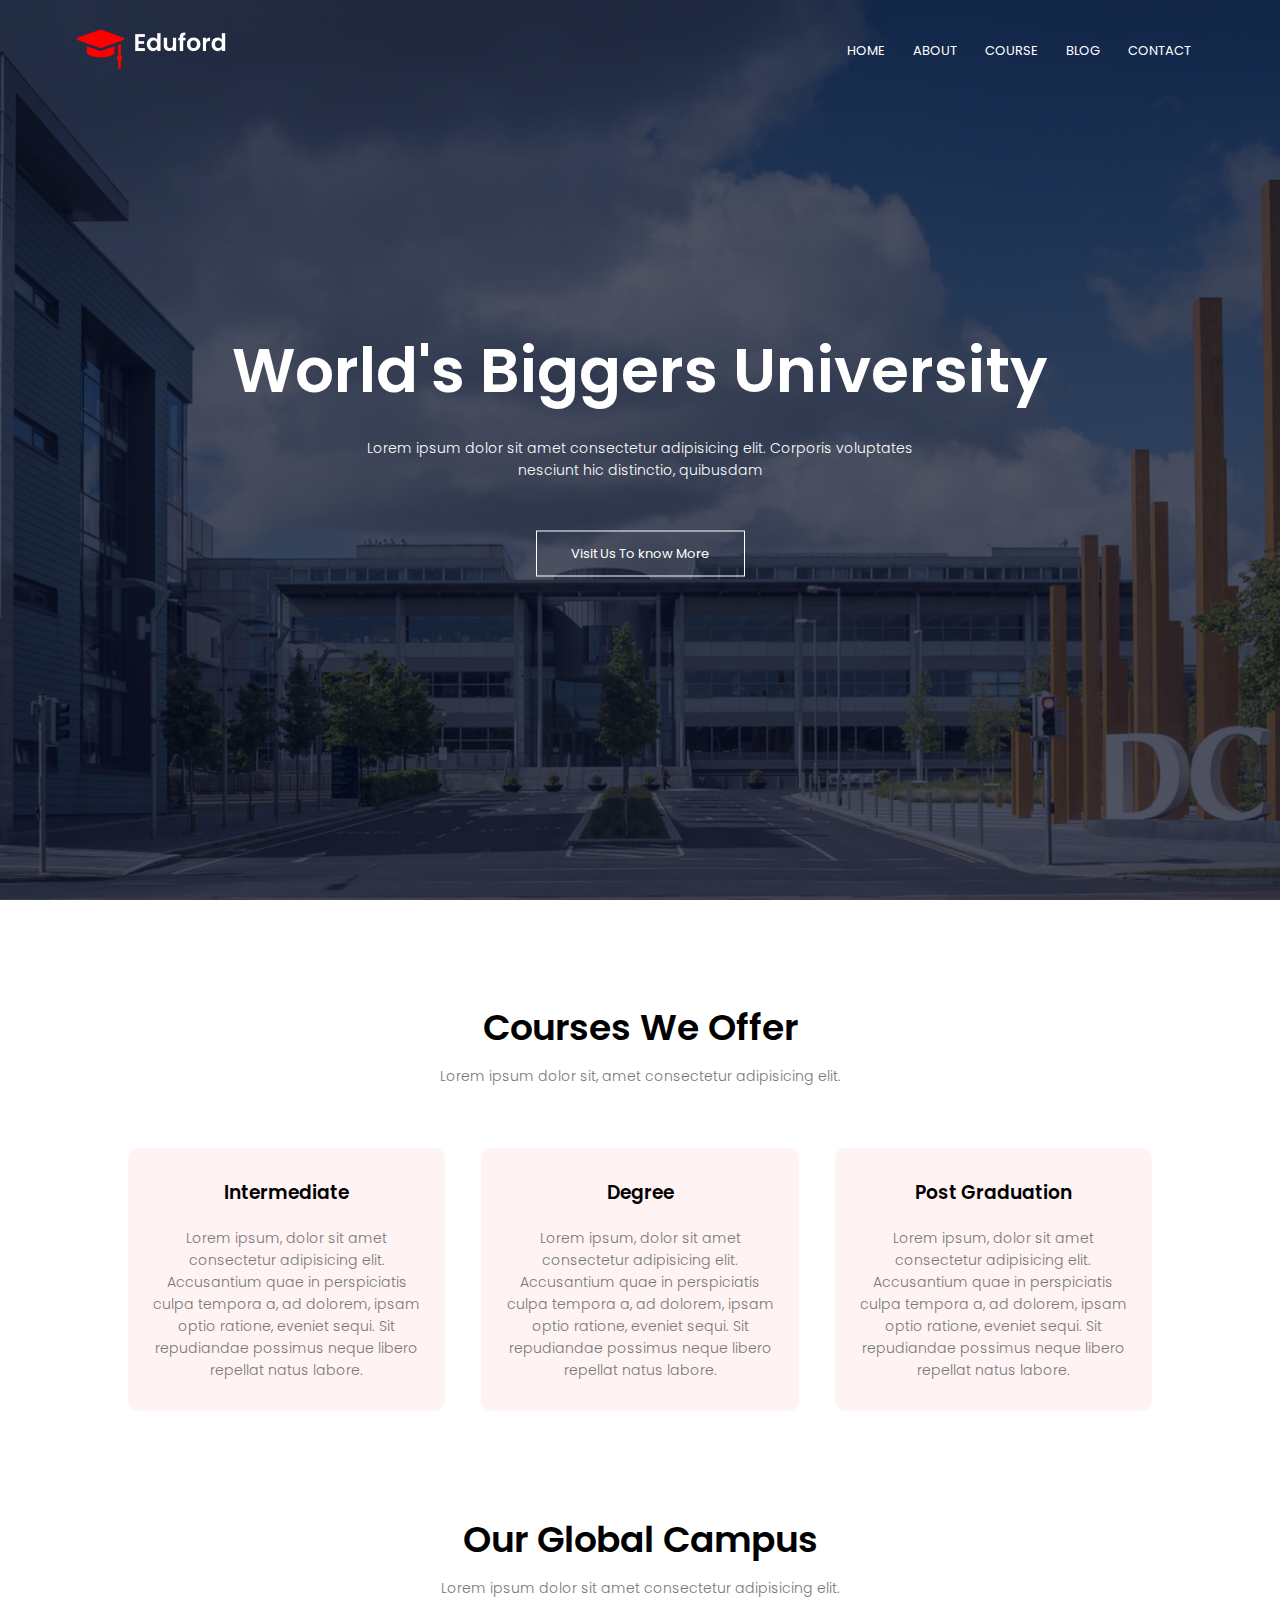
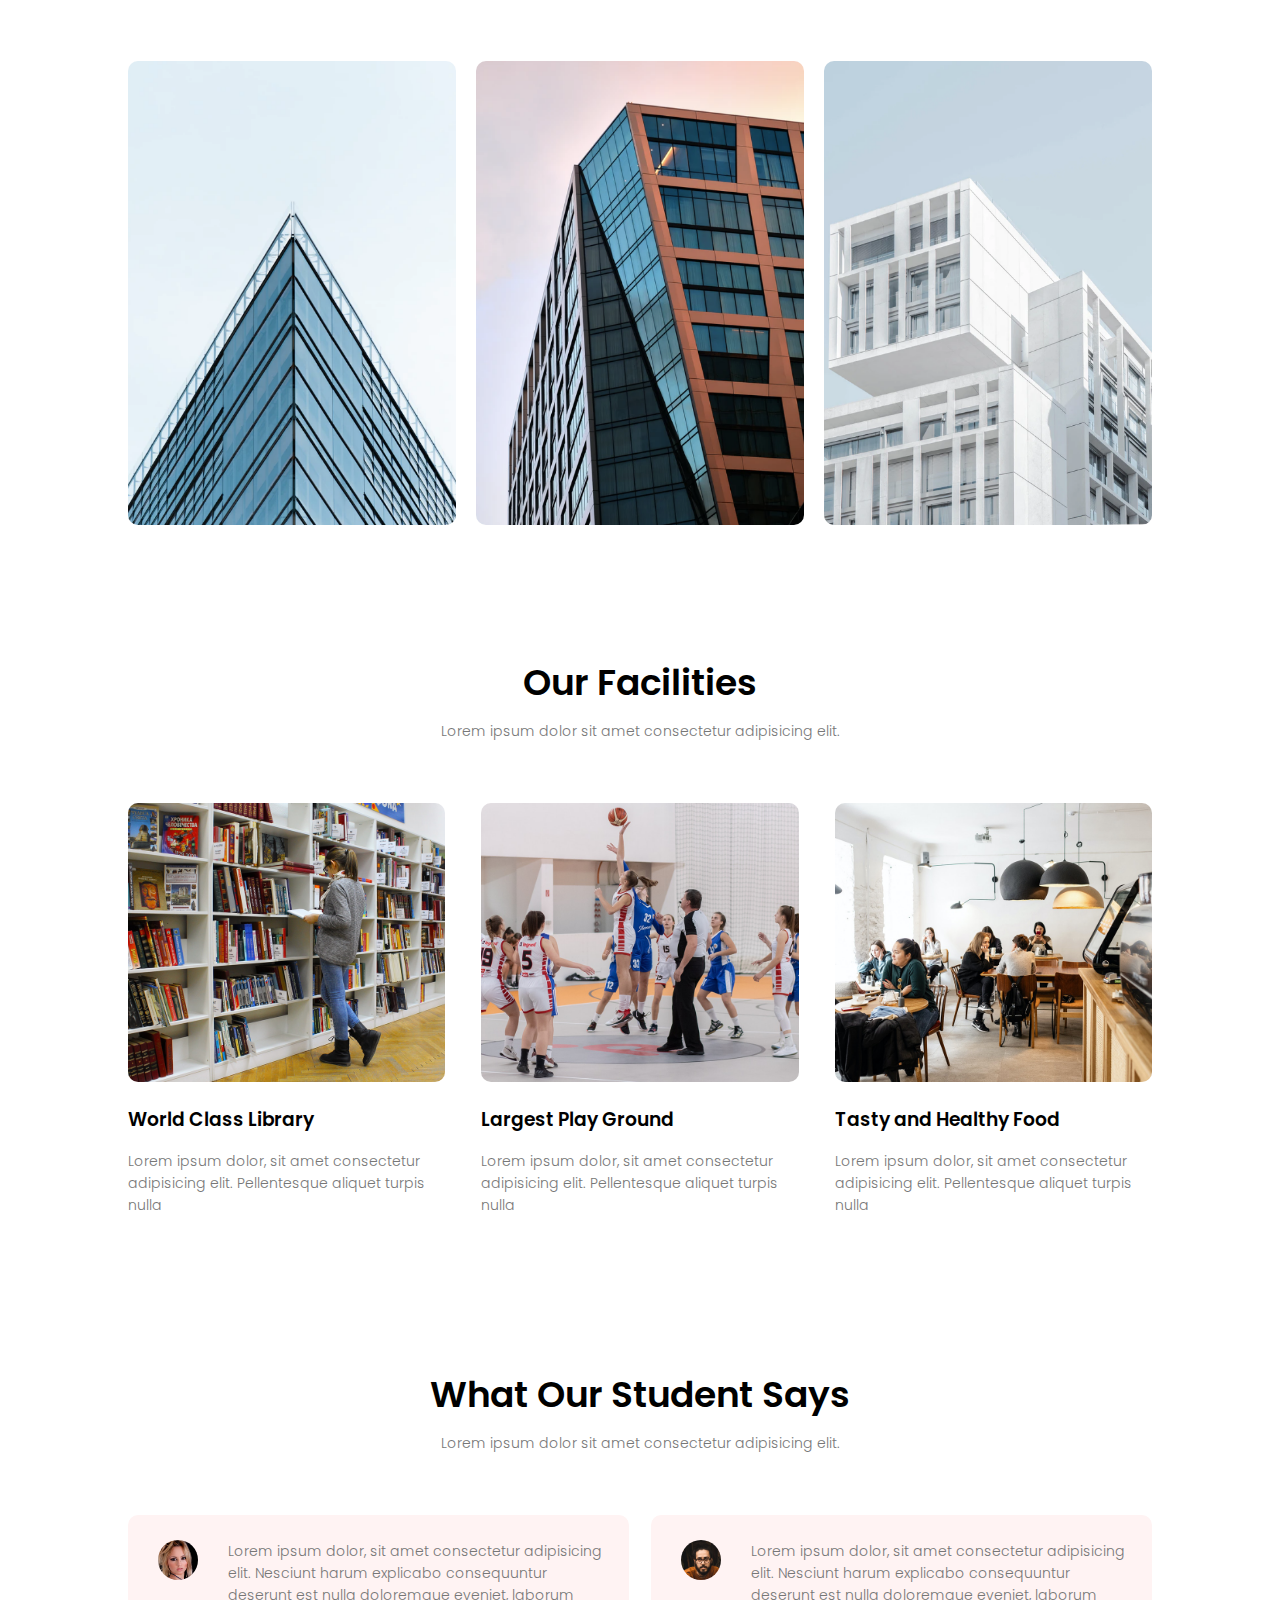
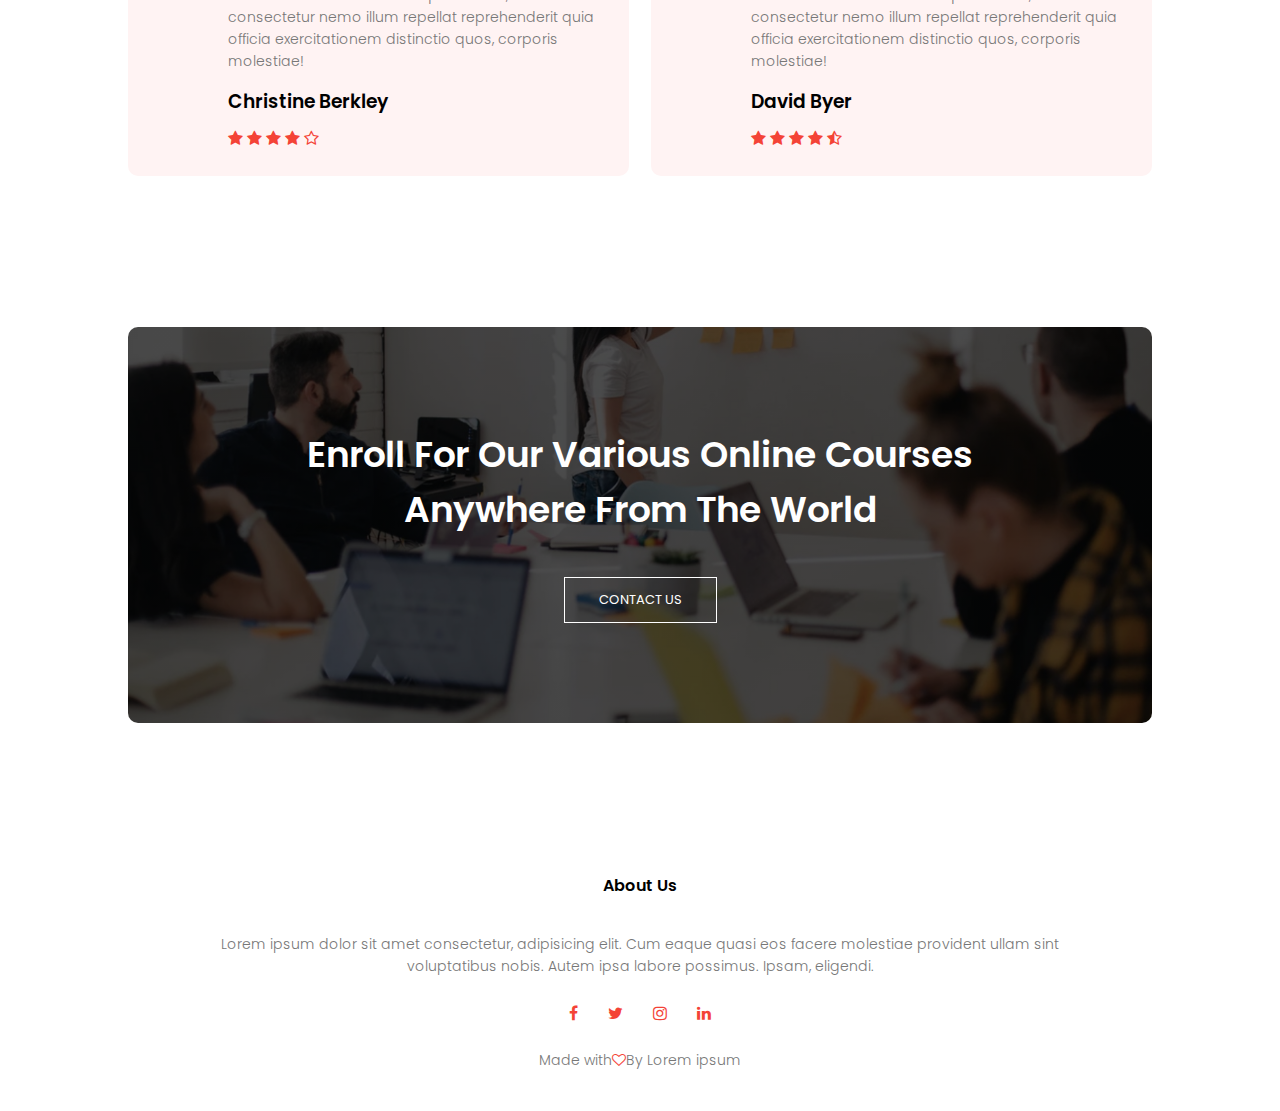
<file: index.html>
<!DOCTYPE html>
<html>
    <head>
        <meta name="viewport" content="with=device-width, 
        initial-scale=1.0">
        <title>Eduford</title>
        <link rel="stylesheet" href="style.css">
        <link rel="preconnect" href="https://fonts.gstatic.com">
<link  href="https://fonts.googleapis.com/css2?family=Comfortaa:wght@400;700&family=Inter:wght@300;400;700;800&family=Poppins:wght@300;400;600;700&family=Roboto:wght@100;400&display=swap"
rel="stylesheet">
<link  rel="stylesheet" href="https://stackpath.bootstrapcdn.com/font-awesome/4.7.0/css/font-awesome.min.css" >
    </head>
    <body>
        <section class="header">
            <nav>
                <a href="index.html"><img src="eduford_img/logo/logo.png" alt=""></a>
                <div class="nav-links" id="navLinks">
                    <i class="fa fa-times" onclick="hideMenu()"></i>
                    <ul>
                        <li><a href="index.html">HOME</a></li>
                        <li><a href="about.html">ABOUT</a></li>
                        <li><a href="course.html">COURSE</a></li>
                        <li><a href="blog.html">BLOG</a></li>
                        <li><a href="contact.html">CONTACT</a></li>
                    </ul>
                </div>
                <i class="fa fa-bars" onclick="showMenu()"></i>
            </nav>
        <div class="text-box">
            <h1>World's Biggers University</h1>
            <p>Lorem ipsum dolor sit amet consectetur adipisicing elit.
               Corporis voluptates <br> nesciunt hic distinctio, quibusdam 
            </p>
            <a href="" class="hero-btn">Visit Us To know More</a>
        </div>
        </section>

        <!--Курсы-->
        <section class="course">
            <h1>Courses We Offer</h1>
            <p>Lorem ipsum dolor sit, amet consectetur adipisicing elit.</p>
            <div class="row">
                <div class="course-col">
                    <h3>Intermediate</h3>
                    <p>Lorem ipsum, dolor sit amet consectetur adipisicing elit. Accusantium quae in perspiciatis culpa tempora a, ad dolorem, ipsam optio ratione, eveniet sequi. Sit repudiandae possimus neque libero repellat natus labore.</p>
                </div>
                <div class="course-col">
                    <h3>Degree</h3>
                    <p>Lorem ipsum, dolor sit amet consectetur adipisicing elit. Accusantium quae in perspiciatis culpa tempora a, ad dolorem, ipsam optio ratione, eveniet sequi. Sit repudiandae possimus neque libero repellat natus labore.</p>
                </div>
                <div class="course-col">
                    <h3>Post Graduation</h3>
                    <p>Lorem ipsum, dolor sit amet consectetur adipisicing elit. Accusantium quae in perspiciatis culpa tempora a, ad dolorem, ipsam optio ratione, eveniet sequi. Sit repudiandae possimus neque libero repellat natus labore.</p>
                </div>
            </div>
        </section>
        <!--Кампус-->
        <section class="campus">
            <h1>Our Global Campus</h1>
            <p>Lorem ipsum dolor sit amet consectetur adipisicing elit.</p>
            <div class="row">
                <div class="campus-col">
                    <img src="eduford_img/london.png" alt="">
                    <div class="layer">
                        <h3>LONDON</h3>
                    </div>
                </div>
                <div class="campus-col">
                    <img src="eduford_img/newyork.png" alt="">
                    <div class="layer">
                        <h3>NEW YORK</h3>
                    </div>
                </div>
                <div class="campus-col">
                    <img src="eduford_img/washington.png" alt="">
                    <div class="layer">
                        <h3>WASHINGTON</h3>
                    </div>
                </div>
            </div>
        </section>
        <!--Объекты-->
        <section class="facilities">
            <h1>Our Facilities</h1>
            <p>Lorem ipsum dolor sit amet consectetur adipisicing elit.</p>
            <div class="row">
                <div class="facilities-col">
                    <img src="eduford_img/library.png" alt="">
                    <h3>World Class Library</h3>
                    <p>Lorem ipsum dolor, sit amet consectetur adipisicing elit. Pellentesque aliquet turpis nulla</p>
                </div>
                <div class="facilities-col">
                    <img src="eduford_img/basketball.png" alt="">
                    <h3>Largest Play Ground</h3>
                    <p>Lorem ipsum dolor, sit amet consectetur adipisicing elit. Pellentesque aliquet turpis nulla </p>
                </div>
                <div class="facilities-col">
                    <img src="eduford_img/cafeteria.png" alt="">
                    <h3>Tasty and Healthy Food</h3>
                    <p>Lorem ipsum dolor, sit amet consectetur adipisicing elit. Pellentesque aliquet turpis nulla</p>
                </div>
            </div>
            </div>
            </div>
        </section>
        <!--отзывы-->
        <section class="testimonials">
            <h1>What Our Student Says</h1>
            <p>Lorem ipsum dolor sit amet consectetur adipisicing elit.</p>
            <div class="row">
                <div class="testimonials-col">
                    <img src="eduford_img/user/user1.jpg" alt="">
                    <div>
                        <p>Lorem ipsum dolor, sit amet consectetur adipisicing elit. Nesciunt harum explicabo consequuntur deserunt est nulla doloremque eveniet, laborum consectetur nemo illum repellat reprehenderit quia officia exercitationem distinctio quos, corporis molestiae!</p>
                        <h3>Christine Berkley</h3>
                        <i class="fa fa-star"></i>
                        <i class="fa fa-star"></i>
                        <i class="fa fa-star"></i>
                        <i class="fa fa-star"></i>
                        <i class="fa fa-star-o"></i>
                    </div>
                </div>
                <div class="testimonials-col">
                    <img src="eduford_img/user/user2.jpg" alt="">
                    <div>
                        <p>Lorem ipsum dolor, sit amet consectetur adipisicing elit. Nesciunt harum explicabo consequuntur deserunt est nulla doloremque eveniet, laborum consectetur nemo illum repellat reprehenderit quia officia exercitationem distinctio quos, corporis molestiae!</p>
                        <h3>David Byer</h3>
                        <i class="fa fa-star"></i>
                        <i class="fa fa-star"></i>
                        <i class="fa fa-star"></i>
                        <i class="fa fa-star"></i>
                        <i class="fa fa-star-half-o"></i>
                    </div>
                </div>
            </div>
        </section>
        <!--Call-to-action-->
        <section class="cta">
            <h1>Enroll For Our Various Online Courses<br>Anywhere From The World</h1>
            <a href="" class="hero-btn">CONTACT US</a>
        </section>
                <!--Footer-->
                <section class="footer">
                    <h4>About Us</h4>
                    <p>Lorem ipsum dolor sit amet consectetur, adipisicing elit. Cum eaque quasi eos facere molestiae provident ullam sint <br> voluptatibus nobis. Autem ipsa labore possimus. Ipsam, eligendi.</p>
                    <div class="icons">
                        <i class="fa fa-facebook"></i>
                        <i class="fa fa-twitter"></i>
                        <i class="fa fa-instagram"></i>
                        <i class="fa fa-linkedin"></i>
                    </div>
                    <p>Made with<i class="fa fa-heart-o"></i>By Lorem ipsum</p>
                </section>

        <script>
            var navLinks = document.getElementById("navLinks");
            function showMenu(){
                navLinks.style.right = "0";
            }
            function hideMenu(){
                navLinks.style.right = "-200px";
            }
        </script>  

    </body>
</html>
</file>
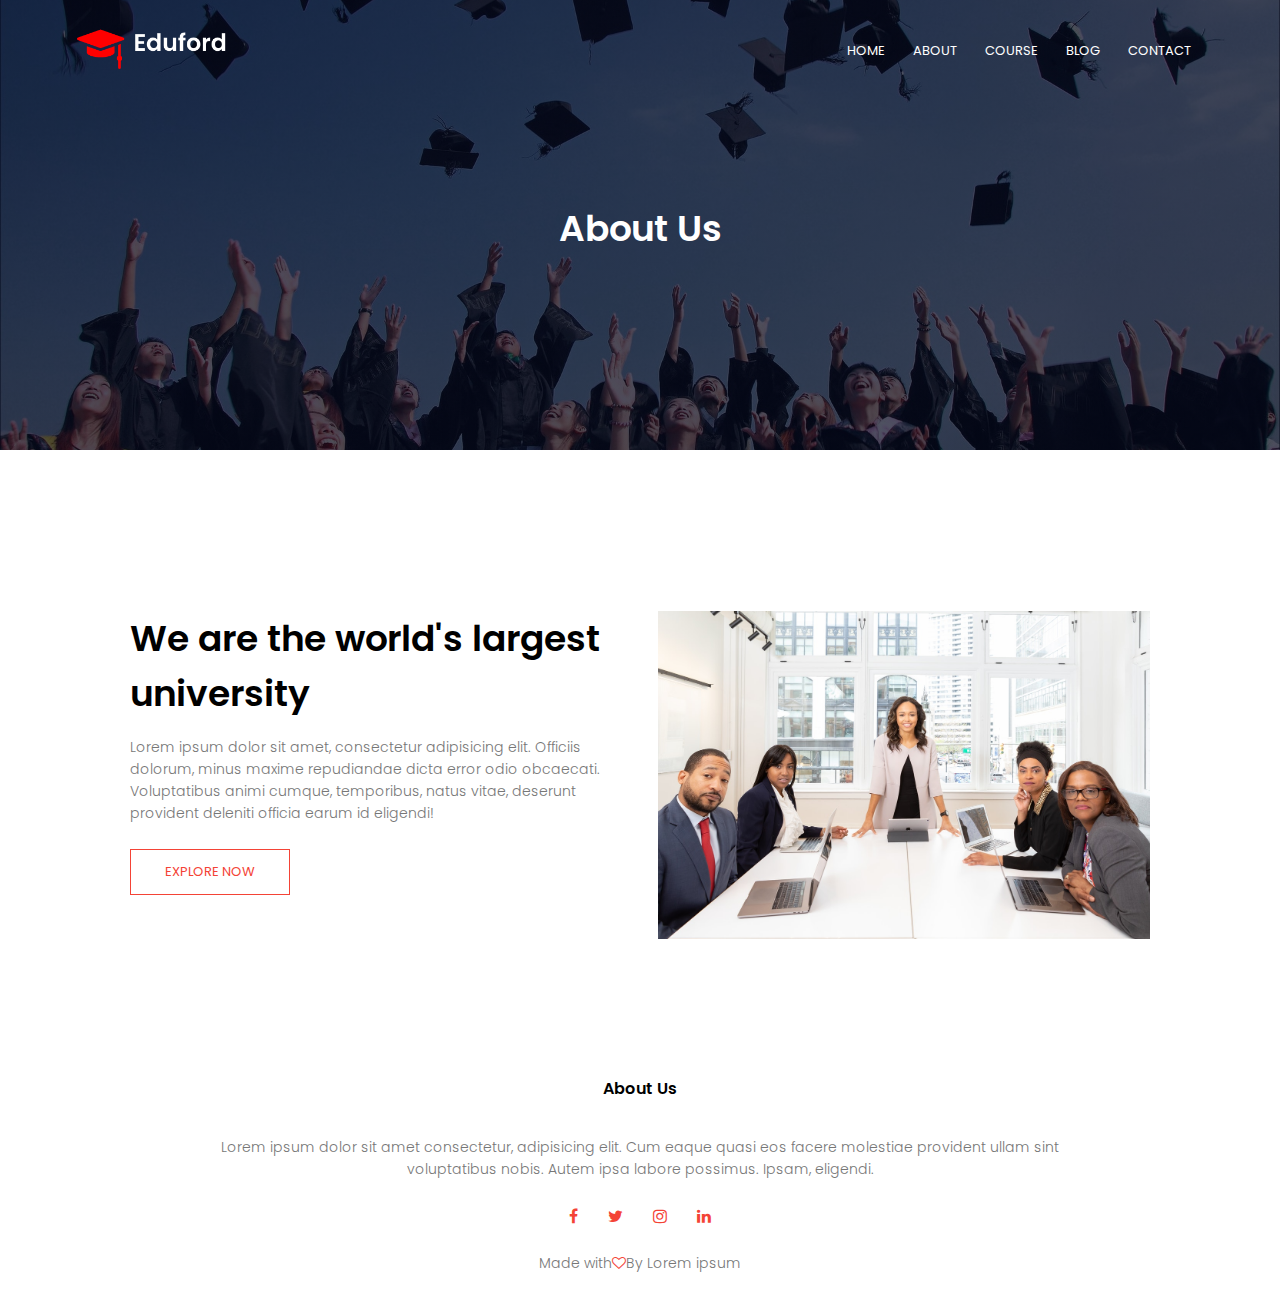
<file: about.html>
<!DOCTYPE html>
<html>
    <head>
        <meta name="viewport" content="with=device-width, 
        initial-scale=1.0">
        <title>Eduford</title>
        <link rel="stylesheet" href="style.css">
        <link rel="preconnect" href="https://fonts.gstatic.com">
<link  href="https://fonts.googleapis.com/css2?family=Comfortaa:wght@400;700&family=Inter:wght@300;400;700;800&family=Poppins:wght@300;400;600;700&family=Roboto:wght@100;400&display=swap"
rel="stylesheet">
<link  rel="stylesheet" href="https://stackpath.bootstrapcdn.com/font-awesome/4.7.0/css/font-awesome.min.css" >
    </head>
    <body>
        <section class="sub-header">
            <nav>
                <a href="index.html"><img src="eduford_img/logo/logo.png" alt=""></a>
                <div class="nav-links" id="navLinks">
                    <i class="fa fa-times" onclick="hideMenu()"></i>
                    <ul>
                        <li><a href="index.html">HOME</a></li>
                        <li><a href="about.html">ABOUT</a></li>
                        <li><a href="course.html">COURSE</a></li>
                        <li><a href="blog.html">BLOG</a></li>
                        <li><a href="contact.html">CONTACT</a></li>
                    </ul>
                </div>
                <i class="fa fa-bars" onclick="showMenu()"></i>
            </nav>
            <h1>About Us</h1>
        </section>
        <section class="about-us">
            <div class="row">
                <div class="about-col">
                    <h1>We are the world's largest university</h1>
                    <p>Lorem ipsum dolor sit amet, consectetur adipisicing elit. Officiis dolorum, minus maxime repudiandae dicta error odio obcaecati. Voluptatibus animi cumque, temporibus, natus vitae, deserunt provident deleniti officia earum id eligendi!</p>
                    <a href="" class="hero-btn , red-btn">EXPLORE NOW</a>
                </div>
                <div class="about-col">
                    <img src="eduford_img/about.jpg" alt="">
                </div>
            </div>
        </section>
                <!--Footer-->
                <section class="footer">
                    <h4>About Us</h4>
                    <p>Lorem ipsum dolor sit amet consectetur, adipisicing elit. Cum eaque quasi eos facere molestiae provident ullam sint <br> voluptatibus nobis. Autem ipsa labore possimus. Ipsam, eligendi.</p>
                    <div class="icons">
                        <i class="fa fa-facebook"></i>
                        <i class="fa fa-twitter"></i>
                        <i class="fa fa-instagram"></i>
                        <i class="fa fa-linkedin"></i>
                    </div>
                    <p>Made with<i class="fa fa-heart-o"></i>By Lorem ipsum</p>
                </section>

        <script>
            var navLinks = document.getElementById("navLinks");
            function showMenu(){
                navLinks.style.right = "0";
            }
            function hideMenu(){
                navLinks.style.right = "-200px";
            }
        </script>  

    </body>
</html>
</file>
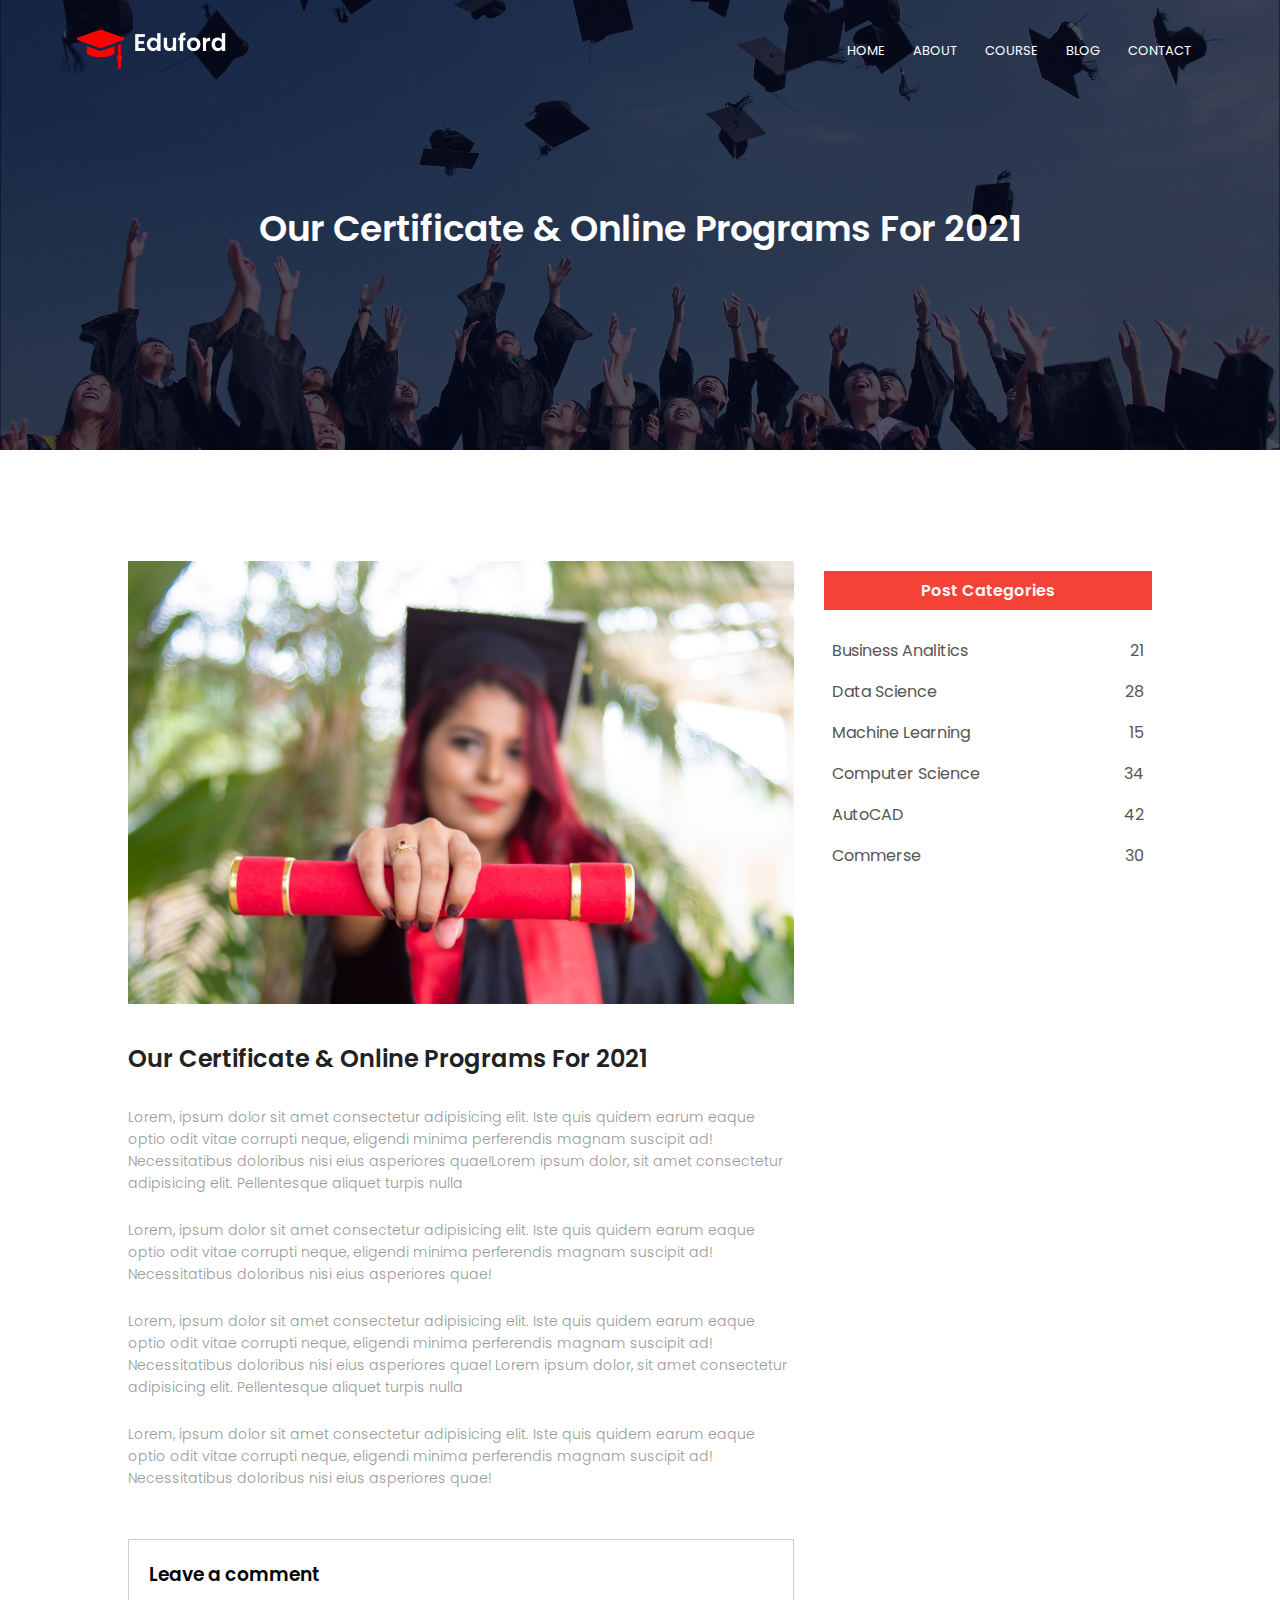
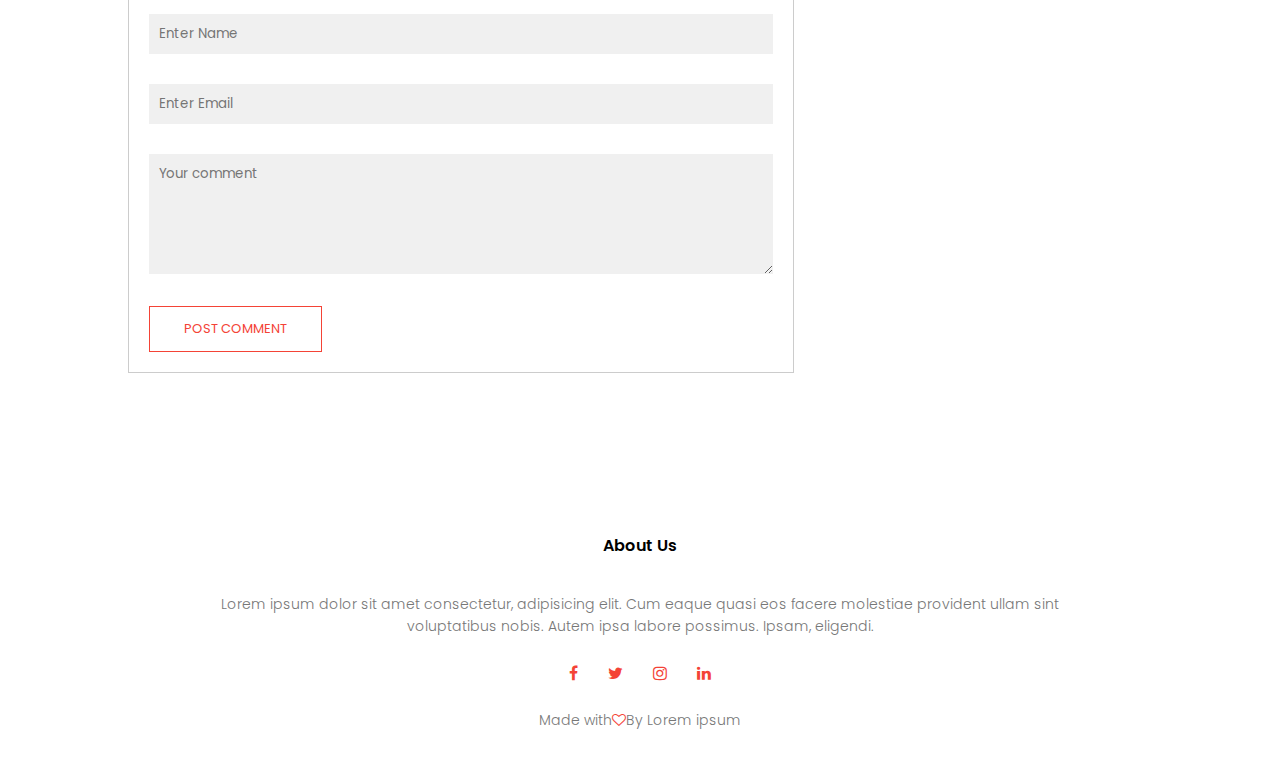
<file: blog.html>
<!DOCTYPE html>
<html>
    <head>
        <meta name="viewport" content="with=device-width, 
        initial-scale=1.0">
        <title>Eduford Blog</title>
        <link rel="stylesheet" href="style.css">
        <link rel="preconnect" href="https://fonts.gstatic.com">
<link  href="https://fonts.googleapis.com/css2?family=Comfortaa:wght@400;700&family=Inter:wght@300;400;700;800&family=Poppins:wght@300;400;600;700&family=Roboto:wght@100;400&display=swap"
rel="stylesheet">
<link  rel="stylesheet" href="https://stackpath.bootstrapcdn.com/font-awesome/4.7.0/css/font-awesome.min.css" >
    </head>
    <body>
        <section class="sub-header">
            <nav>
                <a href="index.html"><img src="eduford_img/logo/logo.png" alt=""></a>
                <div class="nav-links" id="navLinks">
                    <i class="fa fa-times" onclick="hideMenu()"></i>
                    <ul>
                        <li><a href="index.html">HOME</a></li>
                        <li><a href="about.html">ABOUT</a></li>
                        <li><a href="course.html">COURSE</a></li>
                        <li><a href="blog.html">BLOG</a></li>
                        <li><a href="contact.html">CONTACT</a></li>
                    </ul>
                </div>
                <i class="fa fa-bars" onclick="showMenu()"></i>
            </nav>
            <h1>Our Certificate & Online Programs For 2021</h1>
            </section>
            <!--page content-->
            <section class="blog-content">
                <div class="row">
                    <div class="block-left">
                        <img src="eduford_img/certificate.jpg" alt="">
                        <h2>Our Certificate & Online Programs For 2021</h2>
                        <p>Lorem, ipsum dolor sit amet consectetur adipisicing elit. Iste quis quidem earum eaque optio odit vitae corrupti neque, eligendi minima perferendis magnam suscipit ad! Necessitatibus doloribus nisi eius asperiores quae!Lorem ipsum dolor, sit amet consectetur adipisicing elit. Pellentesque aliquet turpis nulla</p>
                        <br>
                        <p>Lorem, ipsum dolor sit amet consectetur adipisicing elit. Iste quis quidem earum eaque optio odit vitae corrupti neque, eligendi minima perferendis magnam suscipit ad! Necessitatibus doloribus nisi eius asperiores quae!</p>
                        <br>
                        <p>Lorem, ipsum dolor sit amet consectetur adipisicing elit. Iste quis quidem earum eaque optio odit vitae corrupti neque, eligendi minima perferendis magnam suscipit ad! Necessitatibus doloribus nisi eius asperiores quae! Lorem ipsum dolor, sit amet consectetur adipisicing elit. Pellentesque aliquet turpis nulla</p>
                        <br>
                        <p>Lorem, ipsum dolor sit amet consectetur adipisicing elit. Iste quis quidem earum eaque optio odit vitae corrupti neque, eligendi minima perferendis magnam suscipit ad! Necessitatibus doloribus nisi eius asperiores quae!</p>
                        <div class="comment-box">
                            <h3>Leave a comment</h3>
                            <form class="comment-form">
                                <input type="text" placeholder="Enter Name">
                                <input type="email" placeholder="Enter Email">
                                <textarea rows="5" placeholder="Your comment"></textarea>
                                <button type="submit" class="hero-btn  red-btn">POST COMMENT</button>
                            </form>
                        </div>
                    </div>
                    <div class="block-right">
                        <h3>Post Categories</h3>
                        <div>
                            <span>Business Analitics</span>
                            <span>21</span>
                        </div>
                        <div>
                            <span>Data Science</span>
                            <span>28</span>
                        </div>
                        <div>
                            <span>Machine Learning</span>
                            <span>15</span>
                        </div>
                        <div>
                            <span>Computer Science</span>
                            <span>34</span>
                        </div>
                        <div>
                            <span>AutoCAD</span>
                            <span>42</span>
                        </div>
                        <div>
                            <span>Commerse</span>
                            <span>30</span>
                        </div>
                    </div>
                </div>
            </section>
                <section class="footer">
                    <h4>About Us</h4>
                    <p>Lorem ipsum dolor sit amet consectetur, adipisicing elit. Cum eaque quasi eos facere molestiae provident ullam sint <br> voluptatibus nobis. Autem ipsa labore possimus. Ipsam, eligendi.</p>
                    <div class="icons">
                        <i class="fa fa-facebook"></i>
                        <i class="fa fa-twitter"></i>
                        <i class="fa fa-instagram"></i>
                        <i class="fa fa-linkedin"></i>
                    </div>
                    <p>Made with<i class="fa fa-heart-o"></i>By Lorem ipsum</p>
                </section>

        <script>
            var navLinks = document.getElementById("navLinks");
            function showMenu(){
                navLinks.style.right = "0";
            }
            function hideMenu(){
                navLinks.style.right = "-200px";
            }
        </script>  

    </body>
</html>
</file>
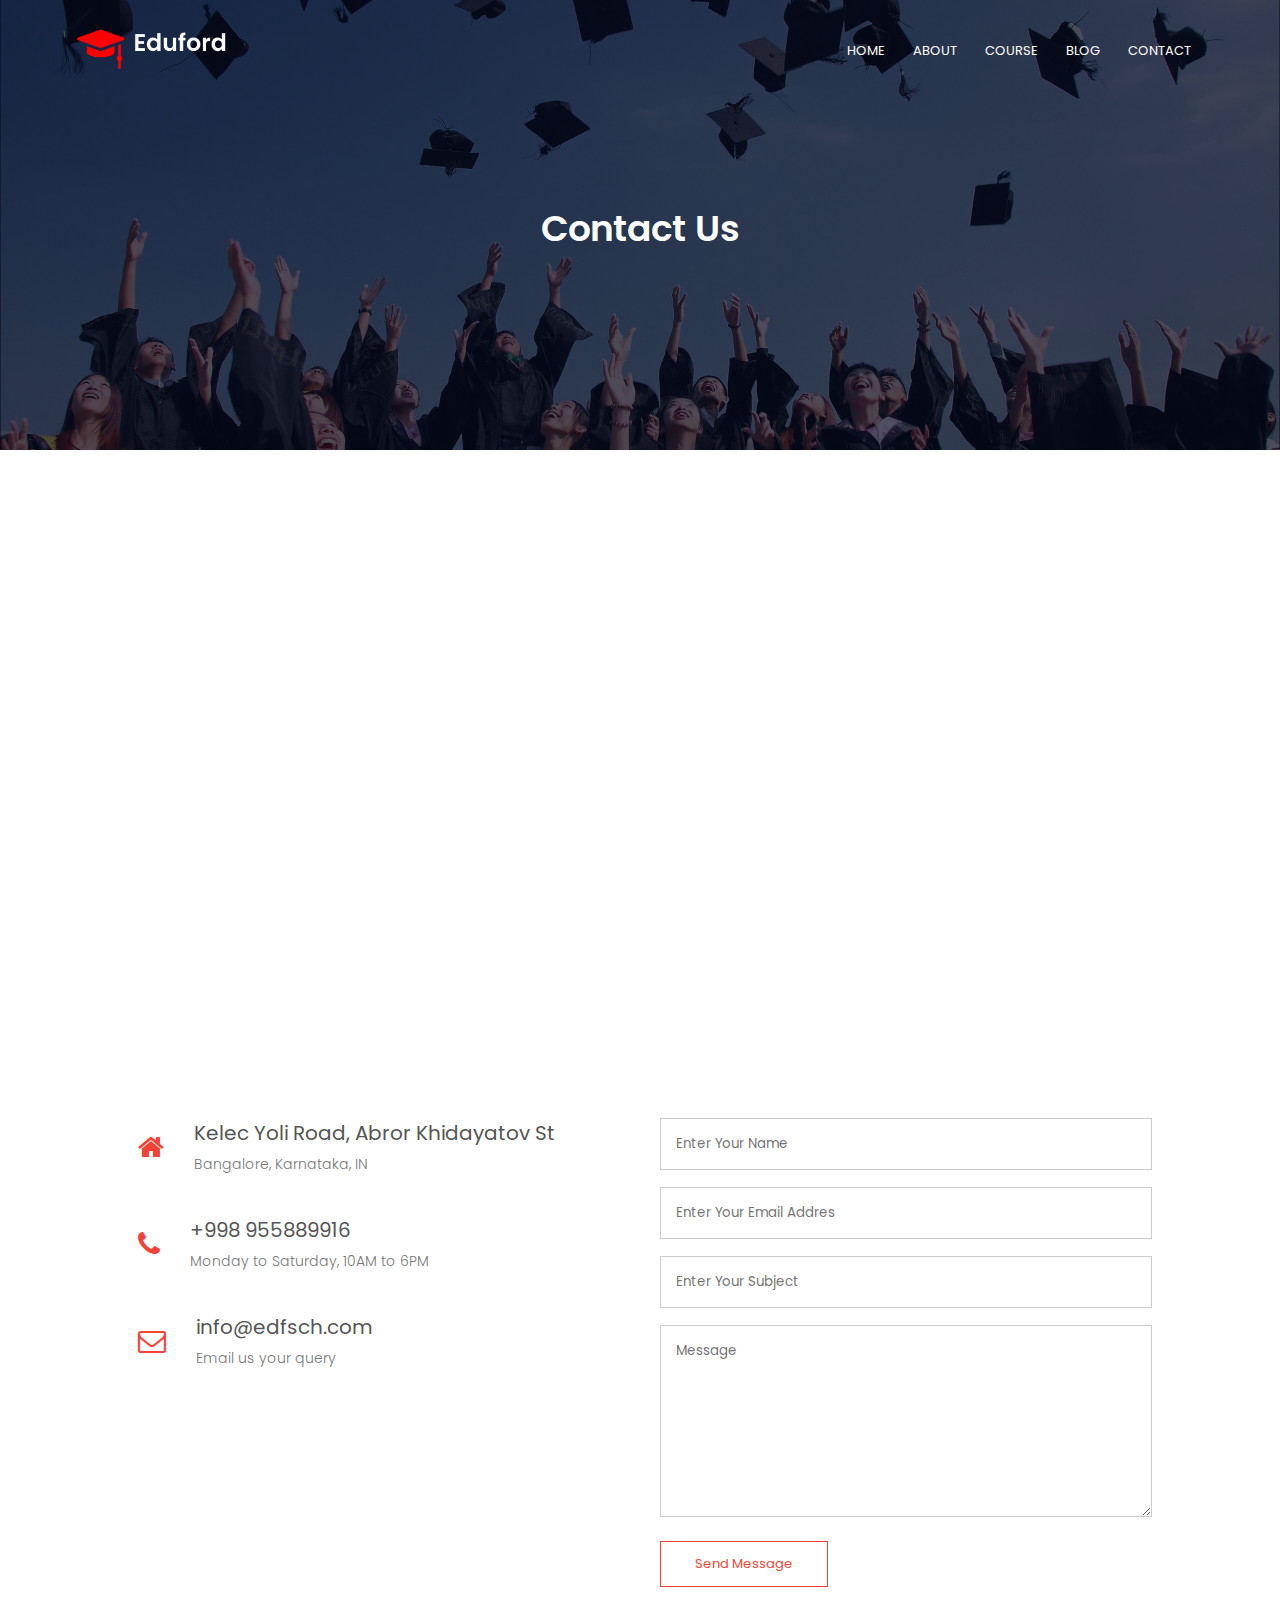
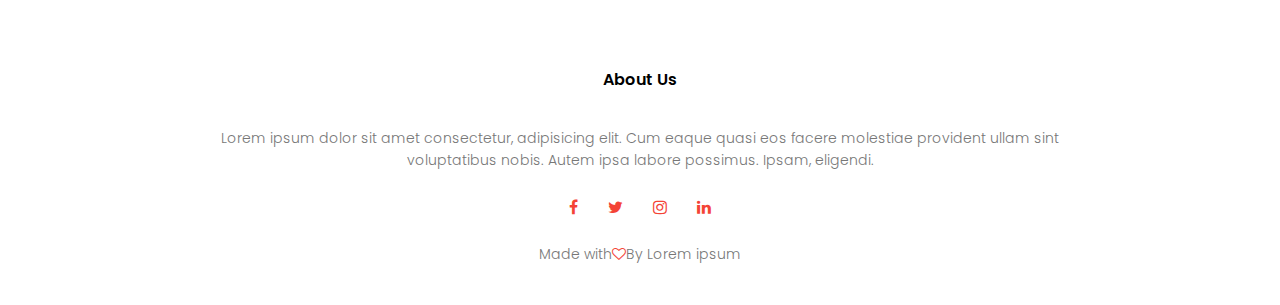
<file: contact.html>
<!DOCTYPE html>
<html>
    <head>
        <meta name="viewport" content="with=device-width, 
        initial-scale=1.0">
        <title>Eduford Contact</title>
        <link rel="stylesheet" href="style.css">
        <link rel="preconnect" href="https://fonts.gstatic.com">
<link  href="https://fonts.googleapis.com/css2?family=Comfortaa:wght@400;700&family=Inter:wght@300;400;700;800&family=Poppins:wght@300;400;600;700&family=Roboto:wght@100;400&display=swap"
rel="stylesheet">
<link  rel="stylesheet" href="https://stackpath.bootstrapcdn.com/font-awesome/4.7.0/css/font-awesome.min.css" >
    </head>
    <body>
        <section class="sub-header">
            <nav>
                <a href="index.html"><img src="../eduford_img/logo/logo.png" alt=""></a>
                <div class="nav-links" id="navLinks">
                    <i class="fa fa-times" onclick="hideMenu()"></i>
                    <ul>
                        <li><a href="index.html">HOME</a></li>
                        <li><a href="about.html">ABOUT</a></li>
                        <li><a href="course.html">COURSE</a></li>
                        <li><a href="blog.html">BLOG</a></li>
                        <li><a href="contact.html">CONTACT</a></li>
                    </ul>
                </div>
                <i class="fa fa-bars" onclick="showMenu()"></i>
            </nav>
            <h1>Contact Us</h1>
        </section>
        <section class="location">
            <iframe src="https://www.google.com/maps/embed?pb=!1m18!1m12!1m3!1d5990.153000648012!2d69.21668616385556!3d41.35069091157657!2m3!1f0!2f0!3f0!3m2!1i1024!2i768!4f13.1!3m3!1m2!1s0x38ae8c6bc8ca661d%3A0xd74b44fc8fe0f672!2z0KLRg9GA0LjQvdGB0LrQuNC5INCf0L7Qu9C40YLQtdGF0L3QuNGH0LXRgdC60LjQuSDQo9C90LjQstC10YDRgdC40YLQtdGC!5e0!3m2!1sru!2s!4v1658590662658!5m2!1sru!2s" width="600" height="450" style="border:0;" allowfullscreen="" loading="lazy" referrerpolicy="no-referrer-when-downgrade"></iframe>
        </section>
        <div class="contact-us">
            <div class="row">
                <div class="contact-col">
                    <div>
                        <i class="fa fa-home"></i>
                        <span>
                            <h5>Kelec Yoli Road, Abror Khidayatov St</h5>
                            <p>Bangalore, Karnataka, IN</p>
                        </span>
                </div>
                <div>
                    <i class="fa fa-phone"></i>
                        <span>
                            <h5>+998 955889916</h5>
                            <p>Monday to Saturday, 10AM to 6PM</p>
                        </span>
                </div>
                <div>
                    <i class="fa fa-envelope-o"></i>
                    <span>
                        <h5>info@edfsch.com</h5>
                        <p>Email us your query</p>
                    </span>
                </div>
            </div>
            <div class="contact-col">
                <form action="form-handler.php" method="post">
                    <input type="text" name="name" placeholder="Enter Your Name" required>
                    <input type="email" name="email" placeholder="Enter Your Email Addres" required>
                    <input type="text" name="subject" placeholder="Enter Your Subject" required>
                    <textarea rows="8" name="message" placeholder="Message" required></textarea>
                    <button type="submit" class="hero-btn , red-btn">Send Message</button>
                </form>
            </div>
        </div>

            </section>
                <!--Footer-->
                <section class="footer">
                    <h4>About Us</h4>
                    <p>Lorem ipsum dolor sit amet consectetur, adipisicing elit. Cum eaque quasi eos facere molestiae provident ullam sint <br> voluptatibus nobis. Autem ipsa labore possimus. Ipsam, eligendi.</p>
                    <div class="icons">
                        <i class="fa fa-facebook"></i>
                        <i class="fa fa-twitter"></i>
                        <i class="fa fa-instagram"></i>
                        <i class="fa fa-linkedin"></i>
                    </div>
                    <p>Made with<i class="fa fa-heart-o"></i>By Lorem ipsum</p>
                </section>

        <script>
            var navLinks = document.getElementById("navLinks");
            function showMenu(){
                navLinks.style.right = "0";
            }
            function hideMenu(){
                navLinks.style.right = "-200px";
            }
        </script>  

    </body>
</html>
</file>
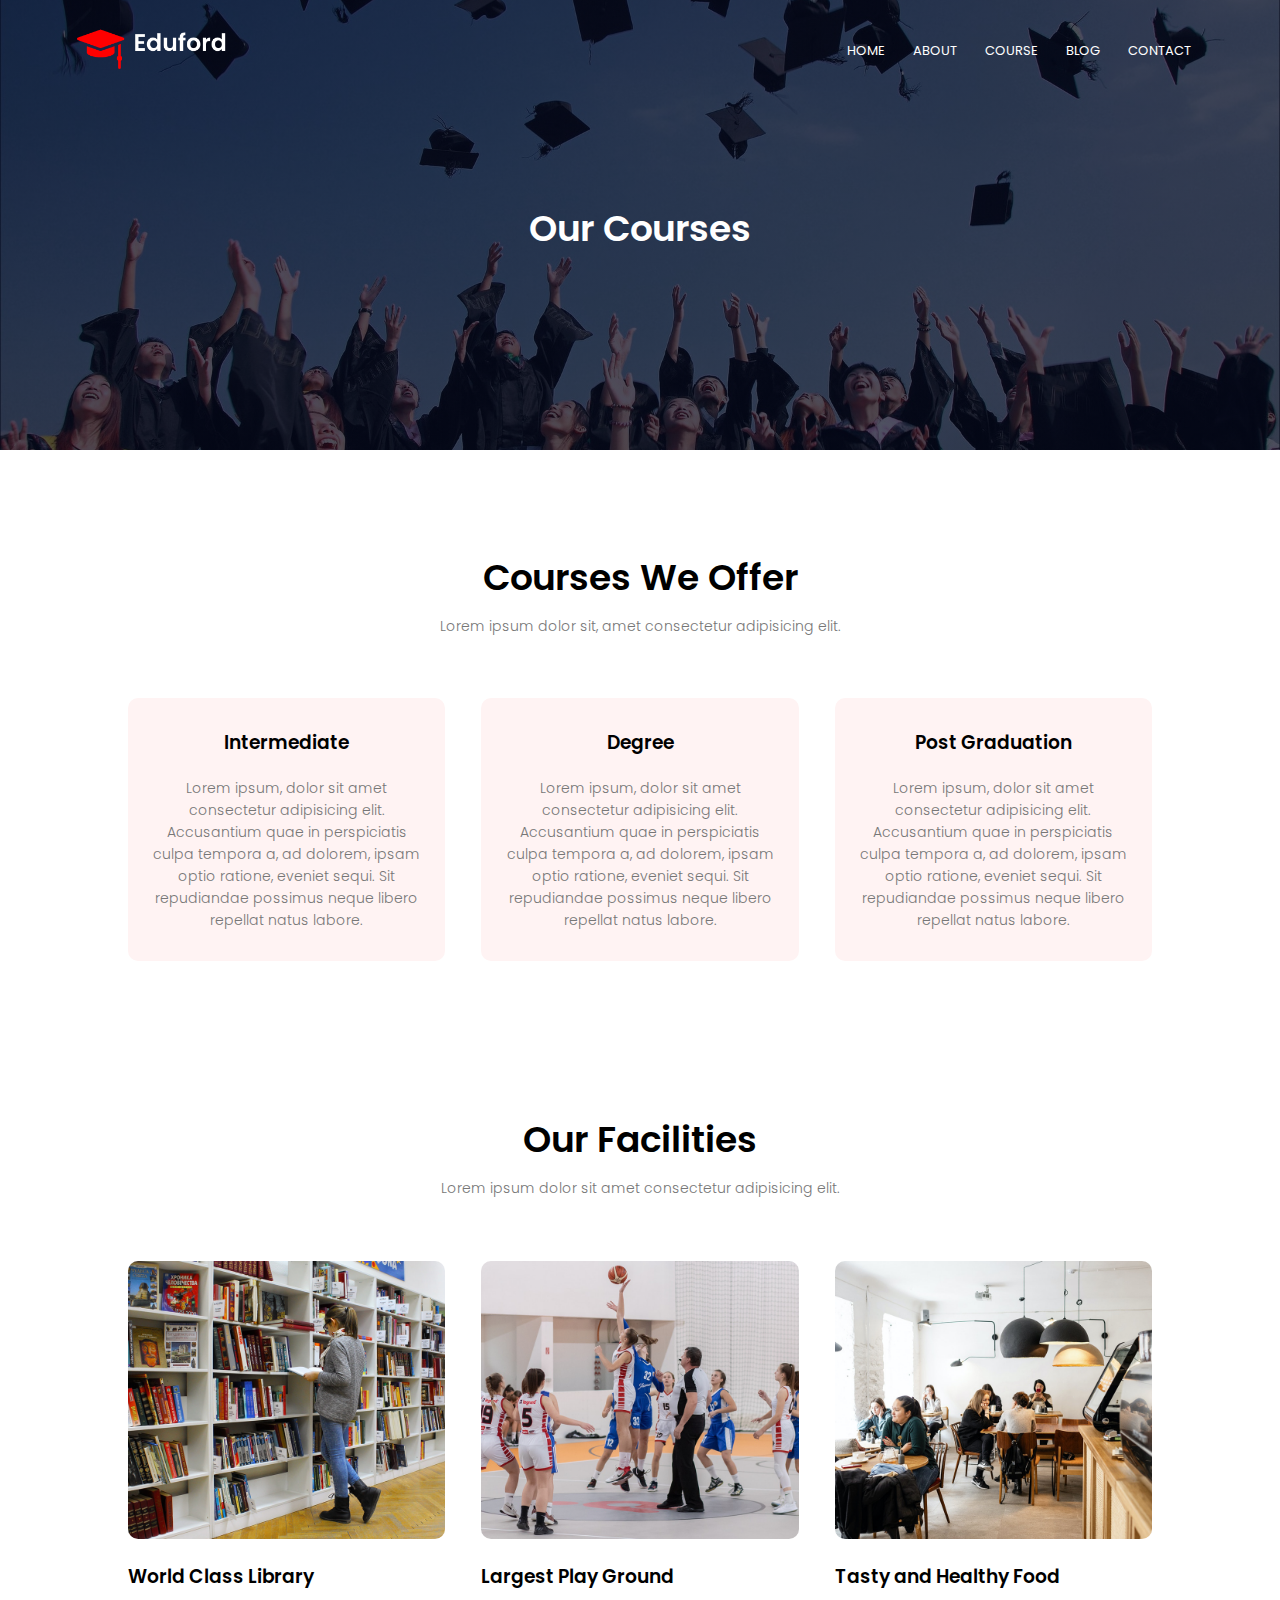
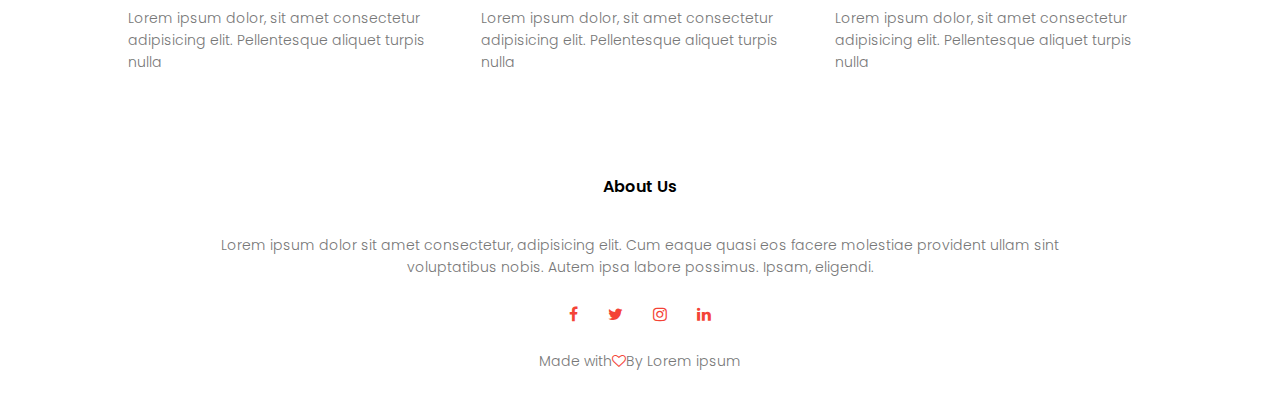
<file: course.html>
<!DOCTYPE html>
<html>
    <head>
        <meta name="viewport" content="with=device-width, 
        initial-scale=1.0">
        <title>Eduford Courses</title>
        <link rel="stylesheet" href="style.css">
        <link rel="preconnect" href="https://fonts.gstatic.com">
<link  href="https://fonts.googleapis.com/css2?family=Comfortaa:wght@400;700&family=Inter:wght@300;400;700;800&family=Poppins:wght@300;400;600;700&family=Roboto:wght@100;400&display=swap"
rel="stylesheet">
<link  rel="stylesheet" href="https://stackpath.bootstrapcdn.com/font-awesome/4.7.0/css/font-awesome.min.css" >
    </head>
    <body>
        <section class="sub-header">
            <nav>
                <a href="index.html"><img src="eduford_img/logo/logo.png" alt=""></a>
                <div class="nav-links" id="navLinks">
                    <i class="fa fa-times" onclick="hideMenu()"></i>
                    <ul>
                        <li><a href="index.html">HOME</a></li>
                        <li><a href="about.html">ABOUT</a></li>
                        <li><a href="course.html">COURSE</a></li>
                        <li><a href="blog.html">BLOG</a></li>
                        <li><a href="contact.html">CONTACT</a></li>
                    </ul>
                </div>
                <i class="fa fa-bars" onclick="showMenu()"></i>
            </nav>
            <h1>Our Courses</h1>
            </section>
            <section class="course">
                <h1>Courses We Offer</h1>
                <p>Lorem ipsum dolor sit, amet consectetur adipisicing elit.</p>
                <div class="row">
                    <div class="course-col">
                        <h3>Intermediate</h3>
                        <p>Lorem ipsum, dolor sit amet consectetur adipisicing elit. Accusantium quae in perspiciatis culpa tempora a, ad dolorem, ipsam optio ratione, eveniet sequi. Sit repudiandae possimus neque libero repellat natus labore.</p>
                    </div>
                    <div class="course-col">
                        <h3>Degree</h3>
                        <p>Lorem ipsum, dolor sit amet consectetur adipisicing elit. Accusantium quae in perspiciatis culpa tempora a, ad dolorem, ipsam optio ratione, eveniet sequi. Sit repudiandae possimus neque libero repellat natus labore.</p>
                    </div>
                    <div class="course-col">
                        <h3>Post Graduation</h3>
                        <p>Lorem ipsum, dolor sit amet consectetur adipisicing elit. Accusantium quae in perspiciatis culpa tempora a, ad dolorem, ipsam optio ratione, eveniet sequi. Sit repudiandae possimus neque libero repellat natus labore.</p>
                    </div>
                </div>
            </section>
            <section class="facilities">
                <h1>Our Facilities</h1>
                <p>Lorem ipsum dolor sit amet consectetur adipisicing elit.</p>
                <div class="row">
                    <div class="facilities-col">
                        <img src="eduford_img/library.png" alt="">
                        <h3>World Class Library</h3>
                        <p>Lorem ipsum dolor, sit amet consectetur adipisicing elit. Pellentesque aliquet turpis nulla</p>
                    </div>
                    <div class="facilities-col">
                        <img src="eduford_img/basketball.png" alt="">
                        <h3>Largest Play Ground</h3>
                        <p>Lorem ipsum dolor, sit amet consectetur adipisicing elit. Pellentesque aliquet turpis nulla</p>
                    </div>
                    <div class="facilities-col">
                        <img src="eduford_img/cafeteria.png" alt="">
                        <h3>Tasty and Healthy Food</h3>
                        <p>Lorem ipsum dolor, sit amet consectetur adipisicing elit. Pellentesque aliquet turpis nulla</p>
                    </div>
                </div>
                </div>
                </div>
            </section>
                <section class="footer">
                    <h4>About Us</h4>
                    <p>Lorem ipsum dolor sit amet consectetur, adipisicing elit. Cum eaque quasi eos facere molestiae provident ullam sint <br> voluptatibus nobis. Autem ipsa labore possimus. Ipsam, eligendi.</p>
                    <div class="icons">
                        <i class="fa fa-facebook"></i>
                        <i class="fa fa-twitter"></i>
                        <i class="fa fa-instagram"></i>
                        <i class="fa fa-linkedin"></i>
                    </div>
                    <p>Made with<i class="fa fa-heart-o"></i>By Lorem ipsum</p>
                </section>

        <script>
            var navLinks = document.getElementById("navLinks");
            function showMenu(){
                navLinks.style.right = "0";
            }
            function hideMenu(){
                navLinks.style.right = "-200px";
            }
        </script>  

    </body>
</html>
</file>
<file: style.css>
*
{
    margin: 0;
    padding: 0;
    font-family: 'Poppins', sans-serif;
}
.header
{
    min-height: 100vh;
    width: 100%;
    background-image: linear-gradient(rgba(4,9,30,0.7),rgba(4,9,30,0.7)),url(eduford_img/banners/banner.png);
    background-position: center;
    background-size: cover;
    position: relative;
}
nav
{
    display: flex;
    padding: 2% 6%;
    justify-content: space-between;
    align-items: center;
}
nav img
{
    width: 150px;
}
.nav-links
{
    flex: 1;
    text-align: right;
}
.nav-links ul li
{
    list-style: none;
    display: inline-block;
    padding: 8px 12px;
    position: relative;
}
.nav-links ul li a{
    color: #fff;
    text-decoration: none;
    font-size: 13px;
}
.nav-links ul li::after
{
    content: '';
    width: 0%;
    height: 2px;
    background: #f44336;
    display: block;
    margin: auto;
    transition: 0.5s;
}
.nav-links ul li:hover::after
{
    width: 100%;
}
.text-box
{
    width: 90%;
    color: #fff;
    position: absolute;
    top: 50%;
    left: 50%;
    transform: translate(-50%, -50%);
    text-align: center;
}
.text-box h1
{
    font-size: 62px;
}
.text-box p{
    margin: 10px 0 40px;
    font-size: 14px;
    color: #fff;
}
.hero-btn
{
    display: inline-block;
    text-decoration: none;
    color: #fff;
    border: 1px solid #fff;
    padding: 12px 34px;
    font-size: 13px;
    background: transparent;
    position: relative;
    cursor: pointer;
}
.hero-btn:hover
{
    border: 1px solid #f44336;
    background: #f44336;
    transition: 1s;
}
nav .fa
{
    display: none;
}
@media(max-width: 700px)
{
    .text-box h1
    {
        font-size: 20px;
    }
    .nav-links ul li
    {
        display: block;
    }
    .nav-links
    {
        position: fixed;
        background: #f44336;
        height: 100vh;
        width: 200px;
        top: 0;
        right: -200px;
        text-align: left;
        z-index: 2;
        transition: 1s;
    }
    nav .fa{
        display: block;
        color: #fff;
        margin: 10px;
        font-size: 22px;
        cursor: pointer;
    }
    .nav-links ul
    {
        padding: 30px;
    }
}
/*--Курсы--*/
.course
{
    width: 80%;
    margin: auto;
    text-align: center;
    padding-top: 100px;
}
h1{
    font-size: 36px;
    font-weight: 600;
}
p
{
    color: #777;
    font-size: 14px;
    font-weight: 300;
    line-height: 22px;
    padding: 10px;
}
.row
{
    margin-top: 5%;
    display: flex;
    justify-content: space-between;
}
.course-col
{
    flex-basis: 31%;
    background: #fff3f3;
    border-radius: 10px;
    margin-bottom: 5%;
    padding: 20px 12px;
    box-sizing: border-box;
    transition: 0.5s;
}
h3
{
    text-align: center;
    font-weight: 600;
    margin: 10px 0;
}
.course-col:hover
{
    box-shadow: 0 0 20px 0px rgba(0,0,0,0.2);
}
@media(max-width: 700px)
{
    .row
    {
        flex-direction: column;
    }
}
.campus
{
    width: 80%;
    margin: auto;
    text-align: center;
    padding-top: 50px;
}
.campus-col
{
    flex-basis: 32%;
    border-radius: 10px;
    margin-bottom: 30px;
    position: relative;
    overflow: hidden;
}
.campus-col img
{
    width: 100%;
    display: block;
}
.layer
{
    background: transparent;
    height: 100%;
    width: 100%;
    position: absolute;
    top: 0;
    left: 0;
    transition: 0.5s;
}
.layer:hover
{
    background: rgba(226,0,0,0.7);
}
.layer h3
{
    width: 100%;
    font-weight: 500;
    color: #fff;
    font-size: 26px;
    bottom: 0;
    left: 50%;
    transform: translateX(-50%);
    position: absolute;
    opacity: 0;
    transition: 0.5s;
}
.layer:hover h3
{
    bottom: 49%;
    opacity: 1;
}
.facilities
{
    width: 80%;
    margin: auto;
    text-align: center;
    padding-top: 100px;
}
.facilities-col
{
    flex-basis: 31%;
    border-radius: 10px;
    margin-bottom: 5%;
    text-align: left;
}
.facilities-col img
{
    width: 100%;
    border-radius: 10px;
}
.facilities-col p
{
    padding: 0;
}
.facilities-col h3
{
    margin-top: 16px;
    margin-bottom: 16px;
    text-align: left;
}
.testimonials
{
    width: 80%;
    margin: auto;
    padding-top: 100px;
    text-align: center;
}
.testimonials-col
{
    flex-basis: 44%;
    border-radius: 10px;
    margin-bottom: 5%;
    text-align: left;
    background: #fff3f3;
    padding: 25px;
    cursor: pointer;
    display: flex;
}
.testimonials-col img
{
    height: 40px;
    margin-left: 5px;
    margin-right: 30px;
    border-radius: 50%;
}
.testimonials-col p
{
    padding: 0;
}
.testimonials-col h3
{
    margin-top: 15px;
    text-align: left;
}
.testimonials-col .fa
{
    color: #f44336;
}
@media(max-width: 700px)
{
    .testimonials-col img
    {
    margin-left: 0;
    margin-right: 15px;
    }
}
.cta
{
    margin: 100px auto;
    width: 80%;
    background-image: linear-gradient(rgba(0,0,0,0.7),rgba(0,0,0,0.7)), url(eduford_img/banners/banner2.jpg);
    background-position: center;
    background-size: cover;
    border-radius: 10px;
    text-align: center;
    padding: 100px 0;
}
.cta h1
{
    color: #fff;
    margin-bottom: 40px;
    padding: 0;
}
@media(max-width:700px)
{
    .cta h1
    {
        font-size: 24px;
    }
}
.footer
{
    width: 100%;
    text-align: center;
    padding: 30px 0;
}
.footer h4
{
    margin-bottom: 25px;
    margin-top: 20px;
    font-weight: 600;
}
.icons .fa
{
    color: #f44336;
    margin: 0 13px;
    cursor: pointer;
    padding: 18px 0;
}
.fa-heart-o
{
    color: #f44336;
}
/*-- About Us Page --*/
.sub-header
{
    height: 50vh;
    width: 100%;
    background-image: linear-gradient(rgba(4,9,30,0.7),rgba(4,9,30,0.7)),url(eduford_img/background.jpg);
    background-position: center;
    background-size: cover;
    text-align: center;
    color: #fff;
}
.sub-header h1
{
    margin-top: 100px;
}
.about-us
{
    width: 80%;
    margin: auto;
    padding-top: 80px;
    padding-bottom: 50px;
}
.about-col
{
    flex-basis: 48%;
    padding: 30px 2px;
}
.about-col img
{
    width: 100%;
}
.about-col h1
{
    padding-top: 0;
}
.about-col p
{
    padding: 15px 0 25px;
}
.red-btn
{
    border: 1px solid #f44336;
    background: transparent;
    color: #f44336;
}
.red-btn:hover
{
    color: #fff;
}
.blog-content
{
    width: 80%;
    margin: auto;
    padding: 60px 0;
}
.block-left
{
    flex-basis: 65%;
}
.block-left img
{
    width: 100%;
}
.block-left h2
{
    color: #222;
    font-weight: 600;
    margin: 30px 0;
}
.block-left p
{
    color: #999;
    padding: 0;
}
.block-right
{
    flex-basis: 32%;
}
.block-right h3
{
    background: #f44336;
    color: #fff;
    padding: 7px 0;
    font-size: 16px;
    margin-bottom: 20px;
}
.block-right div
{
    display: flex;
    align-items: center;
    justify-content: space-between;
    color: #555;
    padding: 8px;
    box-sizing: border-box;
}
.comment-box
{
    border: 1px solid #ccc; 
    margin: 50px 0;
    padding: 10px 20px;
}
.comment-box h3
{
    text-align: left;
}
.comment-form input , .comment-form textarea
{
    width: 100%;
    padding: 10px;
    margin: 15px 0;
    box-sizing: border-box;
    border: none;
    outline: none;
    background: #f0f0f0;
}
.comment-form  button
{
    margin: 10px 0;
}
@media(max-width:700px)
{
    .sub-header h1
    {
        font-size: 24px;
    }
}
.location
{
    width: 80%;
    margin: auto;
    padding: 80px 0;
}
.location iframe
{
    width: 100%;
}
.contact-us
{
    width: 80%;
    margin: auto;
}
.contact-col
{
    flex-basis: 48%;
    margin-bottom: 30px;
}
.contact-col div
{
    display: flex;
    align-items: center;
    margin-bottom: 40px;
}
.contact-col div .fa
{
    font-size: 28px;
    color: #f44336;
    margin: 10px;
    margin-right: 30px;
}
.contact-col div p
{
    padding: 0;
}
.contact-col div h5
{
    font-size: 20px;
    margin-bottom: 5px;
    color: #555;
    font-weight: 400;
}
.contact-col input , .contact-col textarea
{
    width: 100%;
    padding: 15px;
    margin-bottom: 17px;
    outline: none;
    border: 1px solid #ccc;
    box-sizing: border-box;
}
</file>
